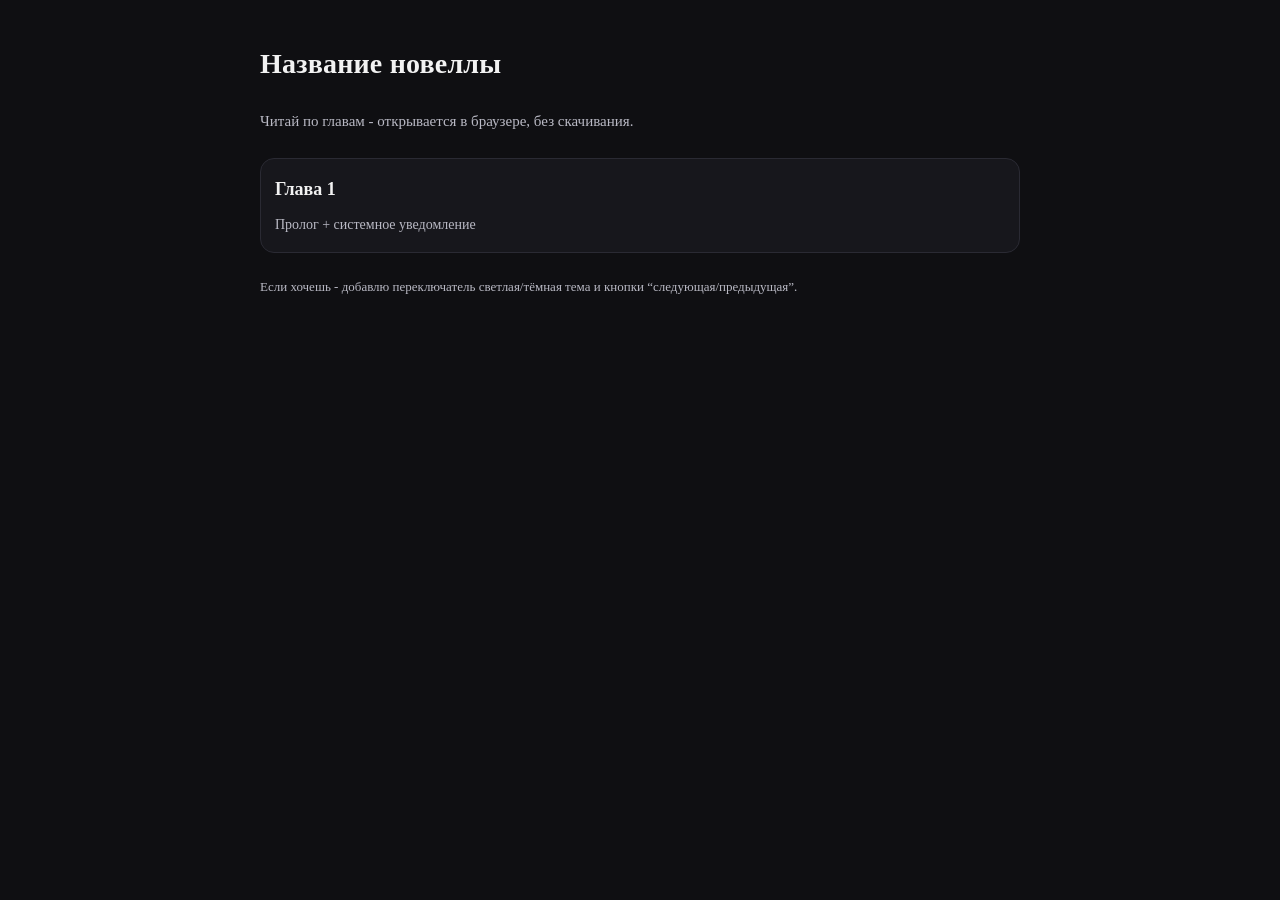
<file: index.html>
<!DOCTYPE html>
<html lang="ru">
<head>
  <meta charset="UTF-8" />
  <meta name="viewport" content="width=device-width, initial-scale=1.0" />
  <title>Новелла - оглавление</title>
  <style>
    :root{
      --bg:#0f0f12;
      --card:#17171c;
      --text:#f2f2f2;
      --muted:#b9b9c4;
      --line:#2a2a33;
      --accent:#8aa2ff;
    }
    body{
      margin:0;
      background:var(--bg);
      color:var(--text);
      font-family: Georgia, "Times New Roman", serif;
      line-height:1.85;
      font-size:18px;
    }
    .wrap{
      max-width:760px;
      margin:0 auto;
      padding:28px 18px 40px;
    }
    h1{
      margin:10px 0 18px;
      font-size:28px;
      letter-spacing:0.2px;
    }
    .sub{
      color:var(--muted);
      margin:0 0 22px;
      font-size:15px;
    }
    .list{
      display:grid;
      gap:12px;
    }
    a.card{
      display:block;
      text-decoration:none;
      border:1px solid var(--line);
      background:var(--card);
      border-radius:14px;
      padding:14px 14px;
      color:var(--text);
    }
    a.card:hover{
      border-color:#3a3a48;
    }
    .title{
      font-weight:700;
      margin:0 0 6px;
    }
    .meta{
      color:var(--muted);
      font-size:14px;
      margin:0;
    }
    .footer{
      margin-top:22px;
      color:var(--muted);
      font-size:13px;
    }
    .footer a{ color:var(--accent); text-decoration:none; }
  </style>
</head>
<body>
  <div class="wrap">
    <h1>Название новеллы</h1>
    <p class="sub">Читай по главам - открывается в браузере, без скачивания.</p>

    <div class="list">
      <a class="card" href="chapter1.html">
        <p class="title">Глава 1</p>
        <p class="meta">Пролог + системное уведомление</p>
      </a>
    </div>

    <div class="footer">
      Если хочешь - добавлю переключатель светлая/тёмная тема и кнопки “следующая/предыдущая”.
    </div>
  </div>
</body>
</html>
</file>
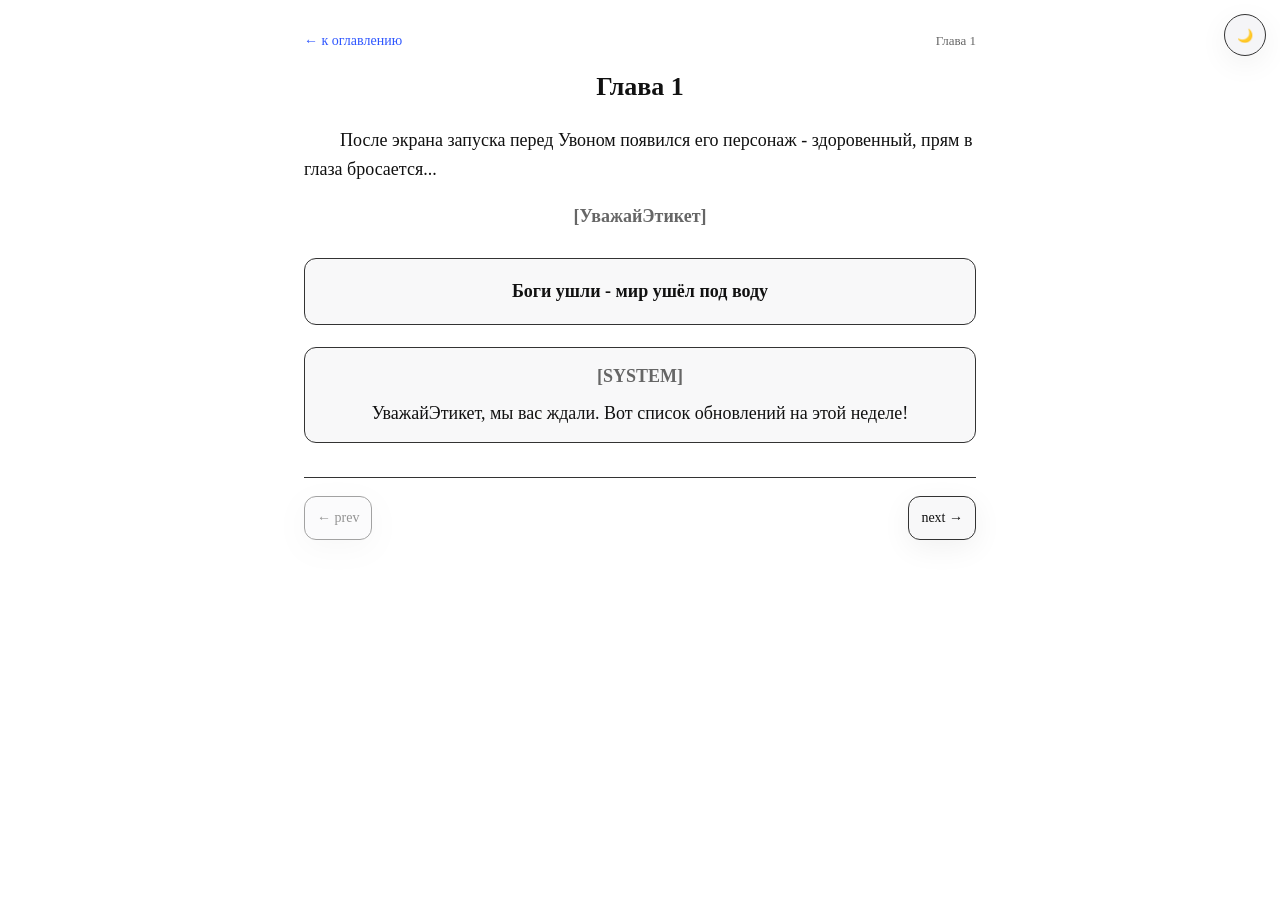
<file: chapter1.html>
<!DOCTYPE html>
<html lang="ru">
<head>
  <meta charset="UTF-8" />
  <meta name="viewport" content="width=device-width, initial-scale=1.0" />
  <title>Глава 1</title>
  <link rel="stylesheet" href="style.css" />
</head>

<body data-title="Глава 1" data-label="Глава 1" data-prev="" data-next="chapter2.html">
  <div class="wrap">
    <div id="site-header"></div>

    <p>После экрана запуска перед Увоном появился его персонаж - здоровенный, прям в глаза бросается...</p>

    <p class="nick">[УважайЭтикет]</p>

    <div class="frame">
      <p>Боги ушли - мир ушёл под воду</p>
    </div>

    <div class="system">
      <p class="label">[SYSTEM]</p>
      <p>УважайЭтикет, мы вас ждали. Вот список обновлений на этой неделе!</p>
    </div>

    <div id="site-footer"></div>
  </div>

  <script src="site.js"></script>
</body>
</html>
</file>
<file: style.css>
:root{
  --bg:#ffffff;
  --text:#111111;
  --muted:#666666;
  --line:#333333;
  --card:#f5f5f7;
  --link:#2f57ff;
  --shadow: 0 8px 30px rgba(0,0,0,.06);
}

[data-theme="dark"]{
  --bg:#0f0f12;
  --text:#f2f2f2;
  --muted:#b9b9c4;
  --line:#2a2a33;
  --card:#15151b;
  --link:#8aa2ff;
  --shadow: 0 10px 35px rgba(0,0,0,.35);
}

body{
  margin:0;
  background:var(--bg);
  color:var(--text);
  font-family:"Times New Roman", Georgia, serif;
  line-height:1.6;
  font-size:18px;
  transition: background .25s ease, color .25s ease;
  -webkit-font-smoothing:antialiased;
  text-rendering:optimizeLegibility;
}

.wrap{
  max-width:42rem;
  margin:0 auto;
  padding:30px 18px 60px;
}

a{
  color:var(--link);
  text-decoration:none;
}

h1{
  margin:10px 0 18px;
  font-size:26px;
  text-align:center;
}

/* обычные абзацы - красная строка */
p{
  margin:0 0 16px;
  text-align:left;
  text-indent:2em;
}

/* ник по центру */
.nick{
  text-align:center;
  text-indent:0;
  font-weight:700;
  margin:18px 0 12px;
  color:var(--muted);
}

/* верхняя панель */
.top{
  display:flex;
  align-items:center;
  justify-content:space-between;
  gap:12px;
  margin-bottom:12px;
}

.top a{
  font-size:14px;
}

.top span{
  color:var(--muted);
  font-size:13px;
}

/* карточки оглавления */
.list{
  display:grid;
  gap:12px;
}

.card{
  display:block;
  background:var(--card);
  border:1px solid var(--line);
  border-radius:14px;
  padding:14px 14px;
  color:var(--text);
  box-shadow: var(--shadow);
  transition: transform .12s ease, border-color .12s ease;
}

.card:hover{
  transform: translateY(-1px);
  border-color: color-mix(in srgb, var(--line) 70%, var(--link) 30%);
}

.card .title{
  margin:0 0 6px;
  font-weight:700;
  font-size:18px;
  text-indent:0;
}

.card .meta{
  margin:0;
  color:var(--muted);
  font-size:14px;
  text-indent:0;
}

/* рамка */
.frame{
  border:1.5px solid var(--line);
  padding:18px 14px;
  margin:28px auto 20px;
  border-radius:12px;
  background: color-mix(in srgb, var(--card) 70%, transparent);
}

.frame p{
  text-align:center;
  text-indent:0;
  margin:0;
  font-weight:700;
}

/* system */
.system{
  border:1.2px solid var(--line);
  padding:14px;
  margin:22px 0;
  border-radius:12px;
  background: color-mix(in srgb, var(--card) 70%, transparent);
}

.system .label{
  text-align:center;
  font-weight:700;
  margin:0 0 8px;
  color:var(--muted);
  text-indent:0;
}

.system p{
  margin:0;
  text-indent:0;
  text-align:center;
}

/* кнопка темы */
.theme-btn{
  position:fixed;
  top:14px;
  right:14px;
  width:42px;
  height:42px;
  border-radius:999px;
  border:1px solid var(--line);
  background:var(--card);
  color:var(--text);
  box-shadow: var(--shadow);
  cursor:pointer;
  display:flex;
  align-items:center;
  justify-content:center;
  transition: transform .12s ease, background .25s ease, color .25s ease;
  user-select:none;
}

.theme-btn:hover{
  transform: scale(1.03);
}

.theme-ico{
  font-size:18px;
  line-height:1;
}

/* подпись в оглавлении */
.sub{
  margin:0 0 22px;
  text-align:center;
  color:var(--muted);
  font-size:14px;
  text-indent:0;
}
/* header layout */
.top{
  display:flex;
  align-items:center;
  justify-content:space-between;
  gap:12px;
  margin-bottom:14px;
}

.back-link{
  font-size:14px;
}

.top-right{
  display:flex;
  align-items:center;
  gap:10px;
}

.chapter-label{
  color:var(--muted);
  font-size:13px;
}

/* footer nav */
.footer-nav{
  margin-top:34px;
  padding-top:18px;
  border-top:1px solid var(--line);
  display:flex;
  justify-content:space-between;
  gap:12px;
}

.nav-btn{
  display:inline-flex;
  align-items:center;
  justify-content:center;
  padding:10px 12px;
  border:1px solid var(--line);
  border-radius:12px;
  background: color-mix(in srgb, var(--card) 70%, transparent);
  box-shadow: var(--shadow);
  font-size:14px;
  color:var(--text);
}

.nav-btn[aria-disabled="true"]{
  opacity:.45;
  pointer-events:none;
}
</file>
